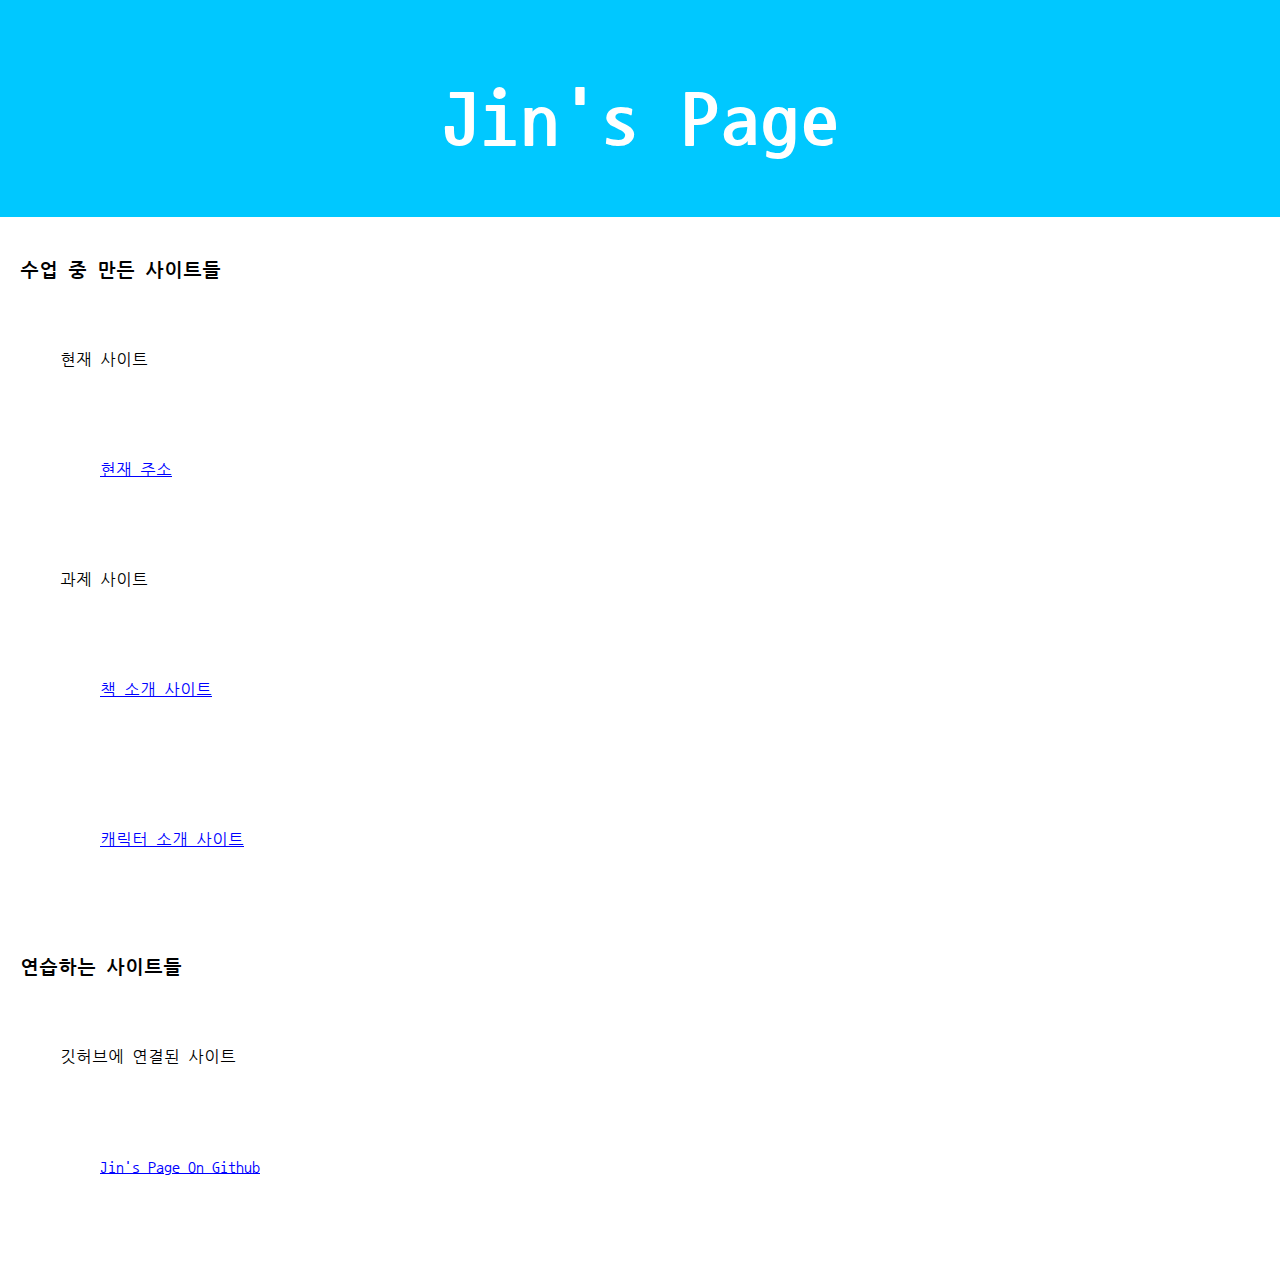
<file: hosting_index.html>
<!DOCTYPE html>
<html>
    <head>
        <meta charset="utf-8">
        <title>Jin's Page</title>
        <link rel="stylesheet" href="main_style.css">
        <link href="https://fonts.googleapis.com/css2?family=Nanum+Gothic+Coding&family=Nanum+Pen+Script&family=Pacifico&display=swap" rel="stylesheet"> <!--body font-->
    </head>
    <body>
        <header>
            <h1>Jin's Page</h1>
        </header>
        <main>
            <h3>수업 중 만든 사이트들</h3>
            <dl>
                <dt>현재 사이트</dt>
                <dd><a href="ckdans98.mycafe24.com">현재 주소</a></dd>
                <dt>과제 사이트</dt>
                <dd><a href="assignments/class5_book.html">책 소개 사이트</a></dd>
                <dd><a href="class6_hero/index.html">캐릭터 소개 사이트</a></dd>
            </dl>
            <h3>연습하는 사이트들</h3>
            <dl>
                <dt>깃허브에 연결된 사이트</dt>
                <dd><a href="https://world-traveler-jin.github.io/webhosting/">Jin's Page On Github</a></dd>
            </dl>
        </main>
    </body>
</html>
</file>
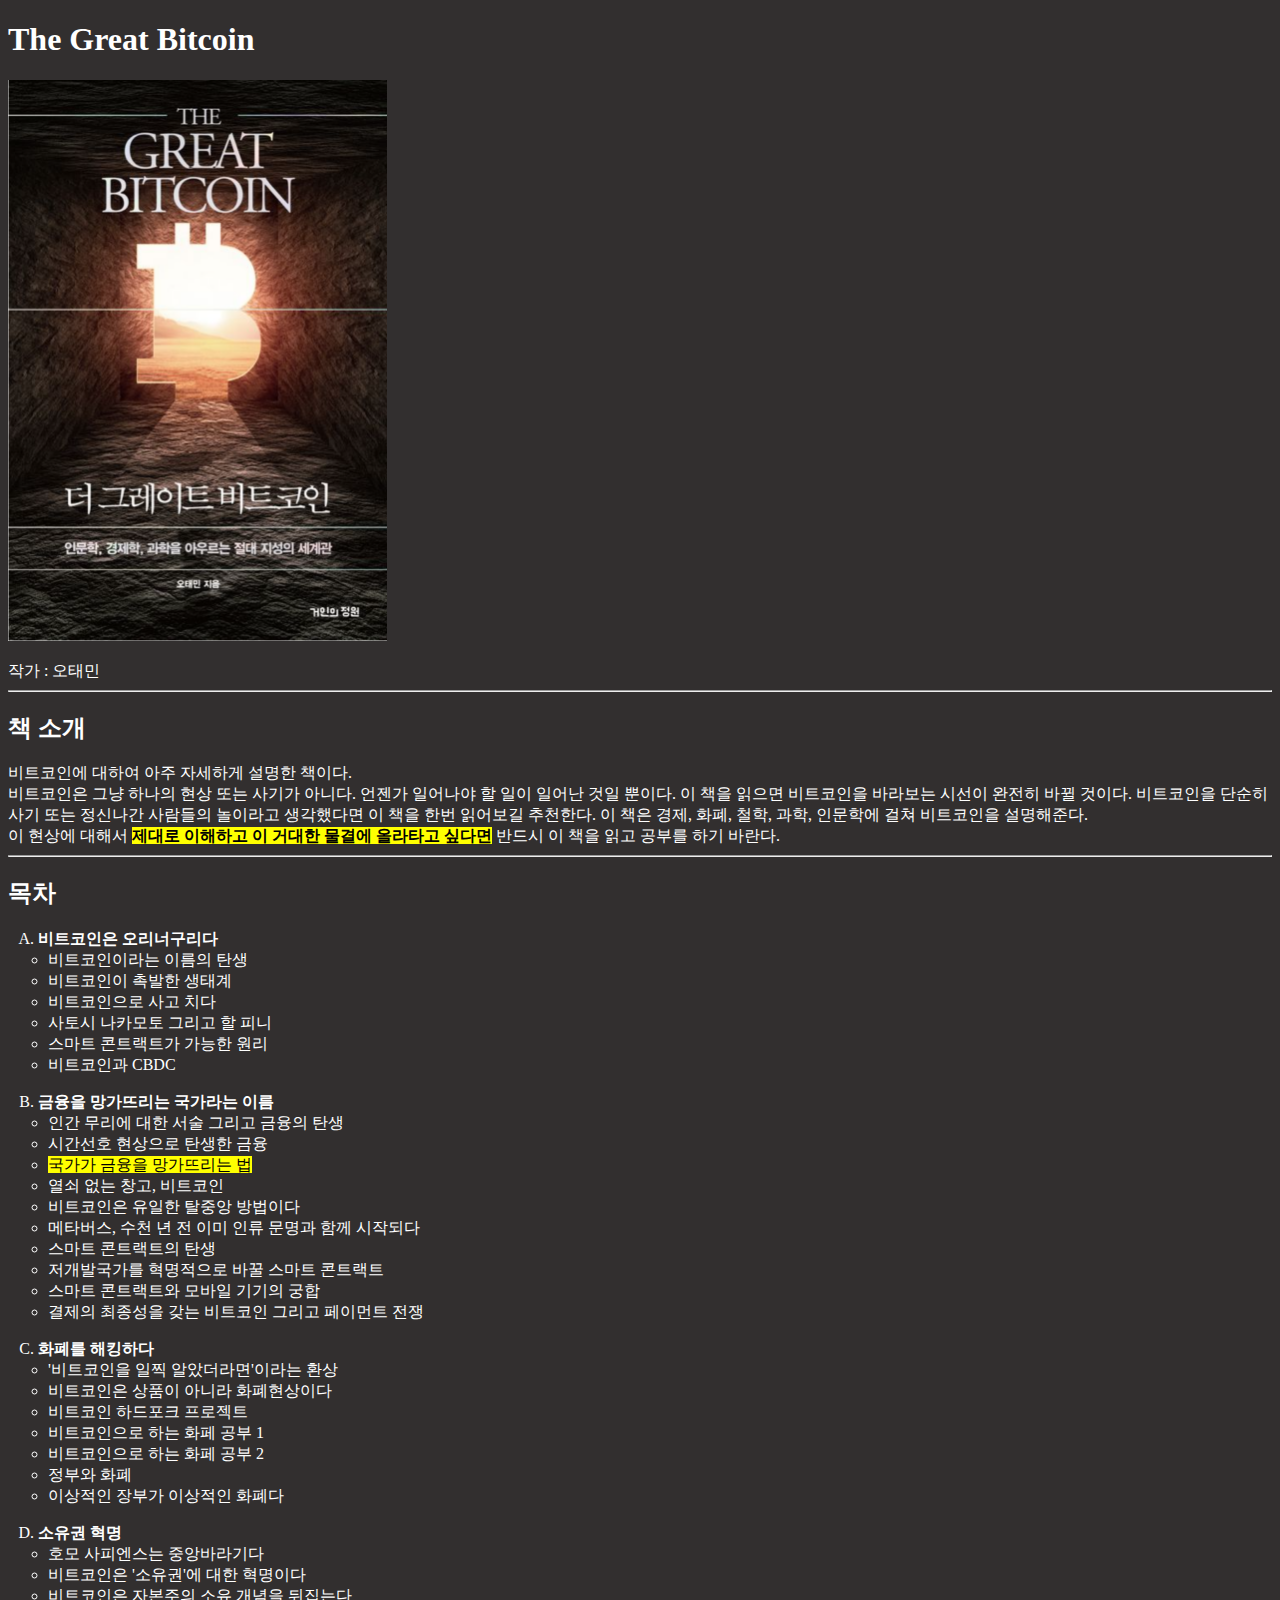
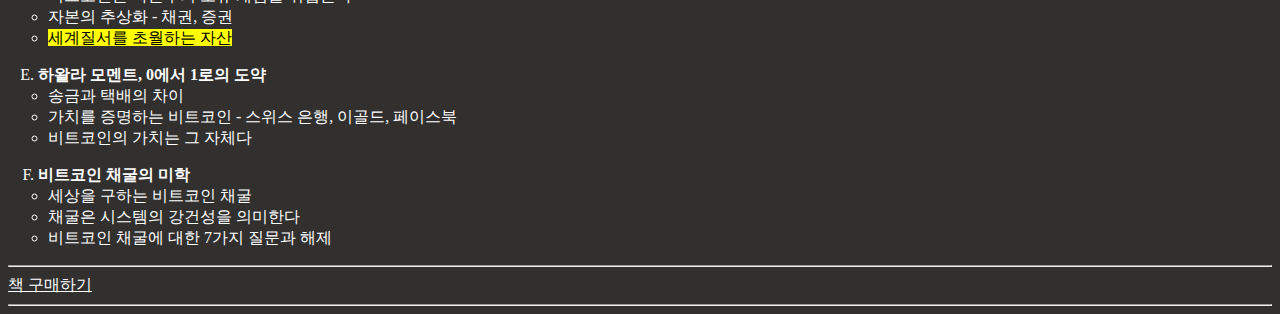
<file: assignments/class5_book.html>
<!DOCTYPE html>
<html>

    <head>

        <title>책 소개하기</title>
        <link href="book_css.css" rel="stylesheet" type="text/css">

    </head>

    <body>

        <p>
            <h1>The Great Bitcoin</h1>
            <img src="bitcoin.jpg" width="30%" height="30%">
        </p>

        <div>
            작가 : 오태민
        </div>
        <hr>
        
        <p>
            <h2>책 소개</h2>
            
        </p>

        <div>
            비트코인에 대하여 아주 자세하게 설명한 책이다.<br>
            비트코인은 그냥 하나의 현상 또는 사기가 아니다. 언젠가 일어나야 할 일이 일어난 것일 뿐이다. 이 책을 읽으면 비트코인을 바라보는 시선이 완전히 바뀔 것이다. 비트코인을 단순히 사기 또는 정신나간 사람들의 놀이라고 생각했다면 이 책을 한번 읽어보길 추천한다. 이 책은 경제, 화폐, 철학, 과학, 인문학에 걸쳐 비트코인을 설명해준다.<br>
            이 현상에 대해서 <mark><b>제대로 이해하고 이 거대한 물결에 올라타고 싶다면</b></mark> 반드시 이 책을 읽고 공부를 하기 바란다.<br>
        </div>
        <hr>

        <div>

            <h2>목차</h2>

            <ol style="margin-left: -10px" type="A" start="1">

                <p>
                <li><b>비트코인은 오리너구리다</b></li>
                <ul style="margin-left: -30px;">
                    <li>비트코인이라는 이름의 탄생</li>
                    <li>비트코인이 촉발한 생태계</li>
                    <li>비트코인으로 사고 치다</li>
                    <li>사토시 나카모토 그리고 할 피니</li>
                    <li>스마트 콘트랙트가 가능한 원리</li>
                    <li>비트코인과 CBDC</li>
                </ul>
                </p>
                
                <p>
                <li><b>금융을 망가뜨리는 국가라는 이름</b></li>
                <ul style="margin-left: -30px;">
                    <li>인간 무리에 대한 서술 그리고 금융의 탄생</li>
                    <li>시간선호 현상으로 탄생한 금융</li>
                    <li><mark>국가가 금융을 망가뜨리는 법</mark></li>
                    <li>열쇠 없는 창고, 비트코인</li>
                    <li>비트코인은 유일한 탈중앙 방법이다</li>
                    <li>메타버스, 수천 년 전 이미 인류 문명과 함께 시작되다</li>
                    <li>스마트 콘트랙트의 탄생</li>
                    <li>저개발국가를 혁명적으로 바꿀 스마트 콘트랙트</li>
                    <li>스마트 콘트랙트와 모바일 기기의 궁합</li>
                    <li>결제의 최종성을 갖는 비트코인 그리고 페이먼트 전쟁</li>
                </ul>
                </p>
                
                <p>
                <li><b>화폐를 해킹하다</b></li>
                <ul style="margin-left: -30px;">
                    <li>'비트코인을 일찍 알았더라면'이라는 환상</li>
                    <li>비트코인은 상품이 아니라 화폐현상이다</li>
                    <li>비트코인 하드포크 프로젝트</li>
                    <li>비트코인으로 하는 화페 공부 1</li>
                    <li>비트코인으로 하는 화페 공부 2</li>
                    <li>정부와 화폐</li>
                    <li>이상적인 장부가 이상적인 화폐다</li>
                </ul>
                </p>

                <p>
                <li><b>소유권 혁명</b></li>
                <ul style="margin-left: -30px;">
                    <li>호모 사피엔스는 중앙바라기다</li>
                    <li>비트코인은 '소유권'에 대한 혁명이다</li>
                    <li>비트코인은 자본주의 소유 개념을 뒤집는다</li>
                    <li>자본의 추상화 - 채권, 증권</li>
                    <li><mark>세계질서를 초월하는 자산</mark></li>
                </ul>
                </p>
                
                <p>
                <li><b>하왈라 모멘트, 0에서 1로의 도약</b></li>
                <ul style="margin-left: -30px;">
                    <li>송금과 택배의 차이</li>
                    <li>가치를 증명하는 비트코인 - 스위스 은행, 이골드, 페이스북</li>
                    <li>비트코인의 가치는 그 자체다</li>
                </ul>
                </p>

                <p>
                <li><b>비트코인 채굴의 미학</b></li>
                <ul style="margin-left: -30px;">
                    <li>세상을 구하는 비트코인 채굴</li>
                    <li>채굴은 시스템의 강건성을 의미한다</li>
                    <li>비트코인 채굴에 대한 7가지 질문과 해제</li>
                </ul>
                </p>

            </ol>

        </div>
        
        <hr>

        <a href="https://product.kyobobook.co.kr/detail/S000210776485?utm_source=google&utm_medium=cpc&utm_campaign=googleSearch&gt_network=g&gt_keyword=&gt_target_id=dsa-1974044870838&gt_campaign_id=9979905549&gt_adgroup_id=132556570510&gad_source=1&gclid=CjwKCAjwh4-wBhB3EiwAeJsppLSZIBI31mXuKE2YTus9zpS9gFOrJhk35LOteIHVyUuyESJpUOfPchoCzJgQAvD_BwE">책 구매하기</a>
        <hr>

    </body>

</html>
</file>
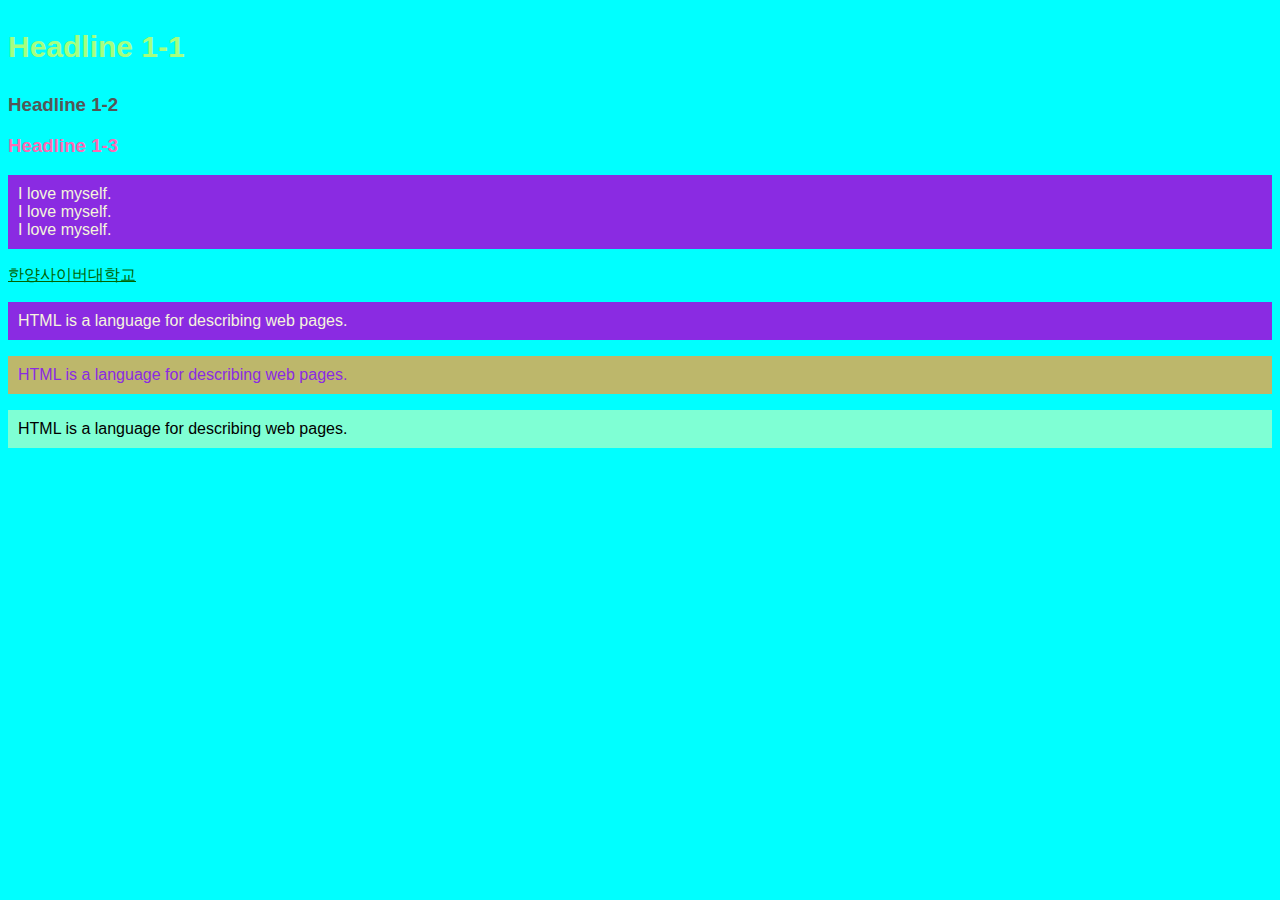
<file: class/class5_css.html>
<!DOCTYPE html>
<html>
    <head>
        <title>Cascading Style Sheet</title>
        <link href="class5_style.css" rel="stylesheet" type="text/css">

        <!-- 
        <style type="text/css">
            body {
                background: rgb(24, 101, 117); 
            }
        </style> 
        -->

    </head>
    
    <body>
        <h3 style="font-size: 30px; color:rgb(165, 255, 127);">Headline 1-1</h3>
        <h3>Headline 1-2</h3>
        <h3 style="font-size: 20; color: hotpink;">Headline 1-3</h3>
        <p>
            I love myself.<br>
            I love myself.<br>
            I love myself.<br>
        </p>

        <a href="https://www.hycu.ac.kr">한양사이버대학교</a>

        <p>HTML is a language for describing web pages.</p>
        <p class="second">HTML is a language for describing web pages.</p>
        <p id="special">HTML is a language for describing web pages.</p>
    </body>
</html>
</file>
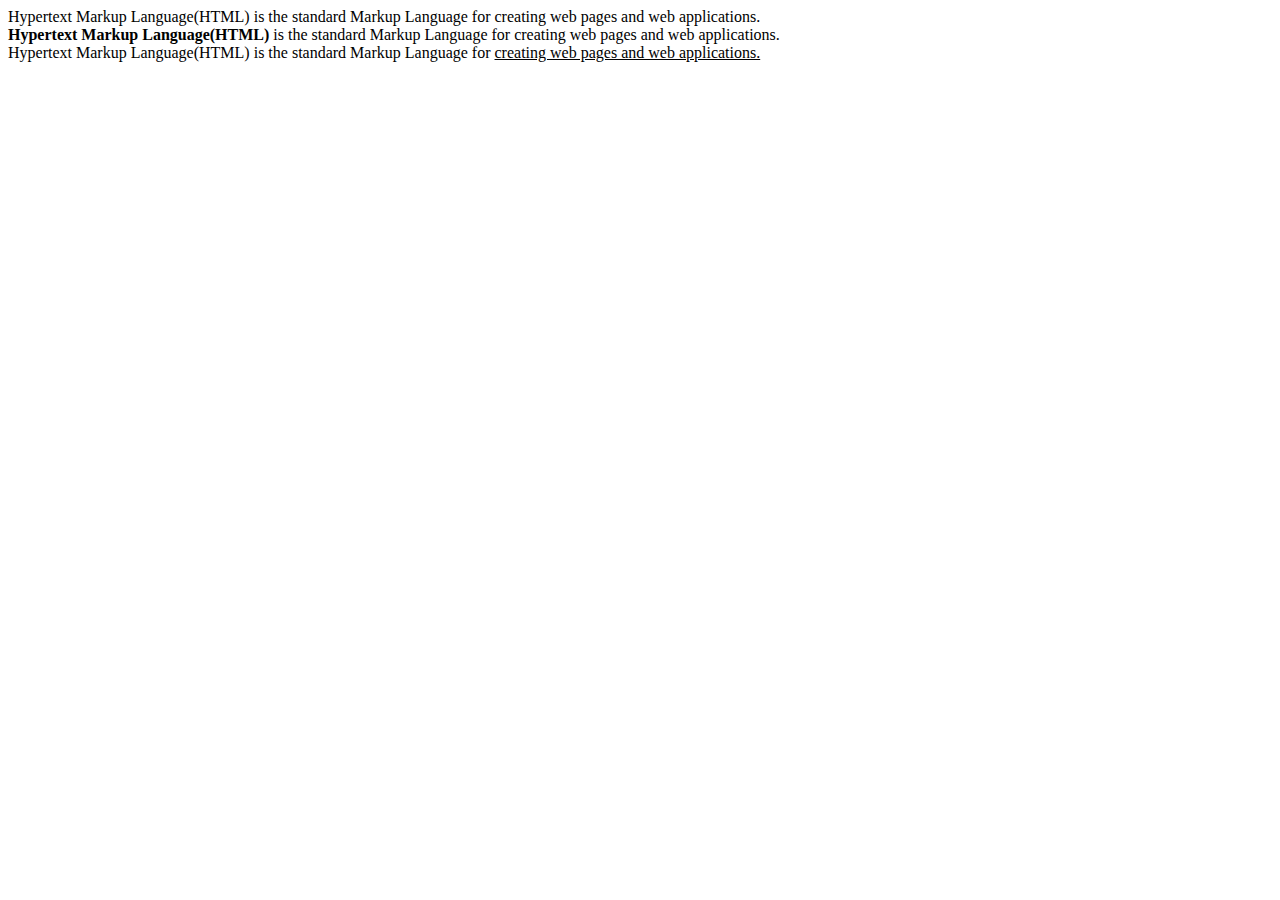
<file: class/test.html>
<!DOCTYPE html>
<!-- html 시작 부분 -->
<!-- ctrl + / comment -->
<html>
    
    <head>
        <title>hello. world!</title>
    </head>

    <body>
        Hypertext Markup Language(HTML) is the standard Markup
        Language for creating web pages and web applications.
        <br>
        <strong>
        Hypertext Markup Language(HTML)</strong> is the standard Markup
        Language for creating web pages and web applications.
        <br>
        Hypertext Markup Language(HTML) is the standard Markup
        Language for <u>creating web pages and web applications.
        </u>
    </body>

</html>
</file>
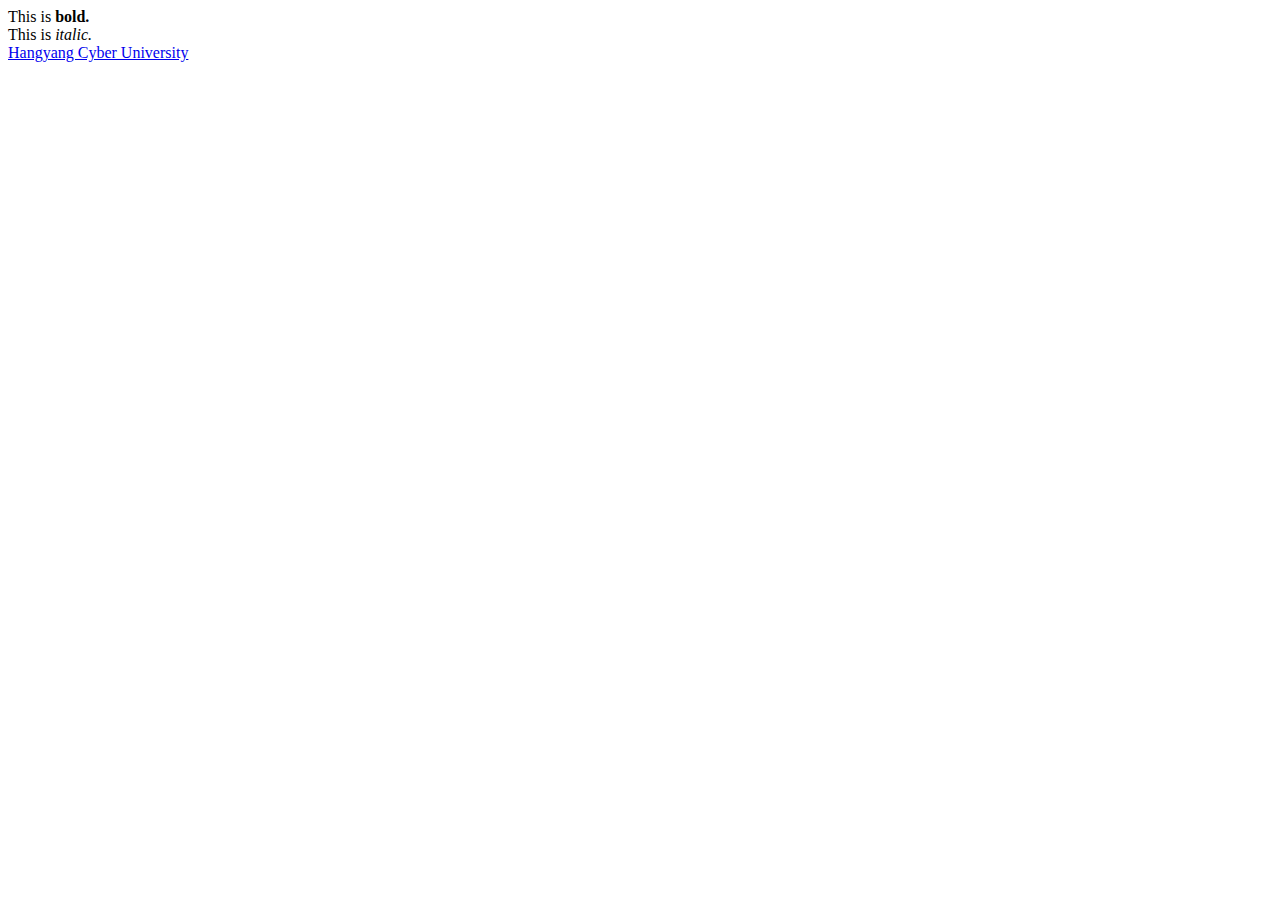
<file: class/test1.html>
<!DOCTYPE html>
<html>
    <head>
        <title>This is a HTML file.</title>
    </head>

    <body>
        This is <b>bold.</b><br>
        This is <em>italic.</em><br>

        <a href="https://www.hycu.ac.kr">Hangyang Cyber University</a>
    </body>





</html>
</file>
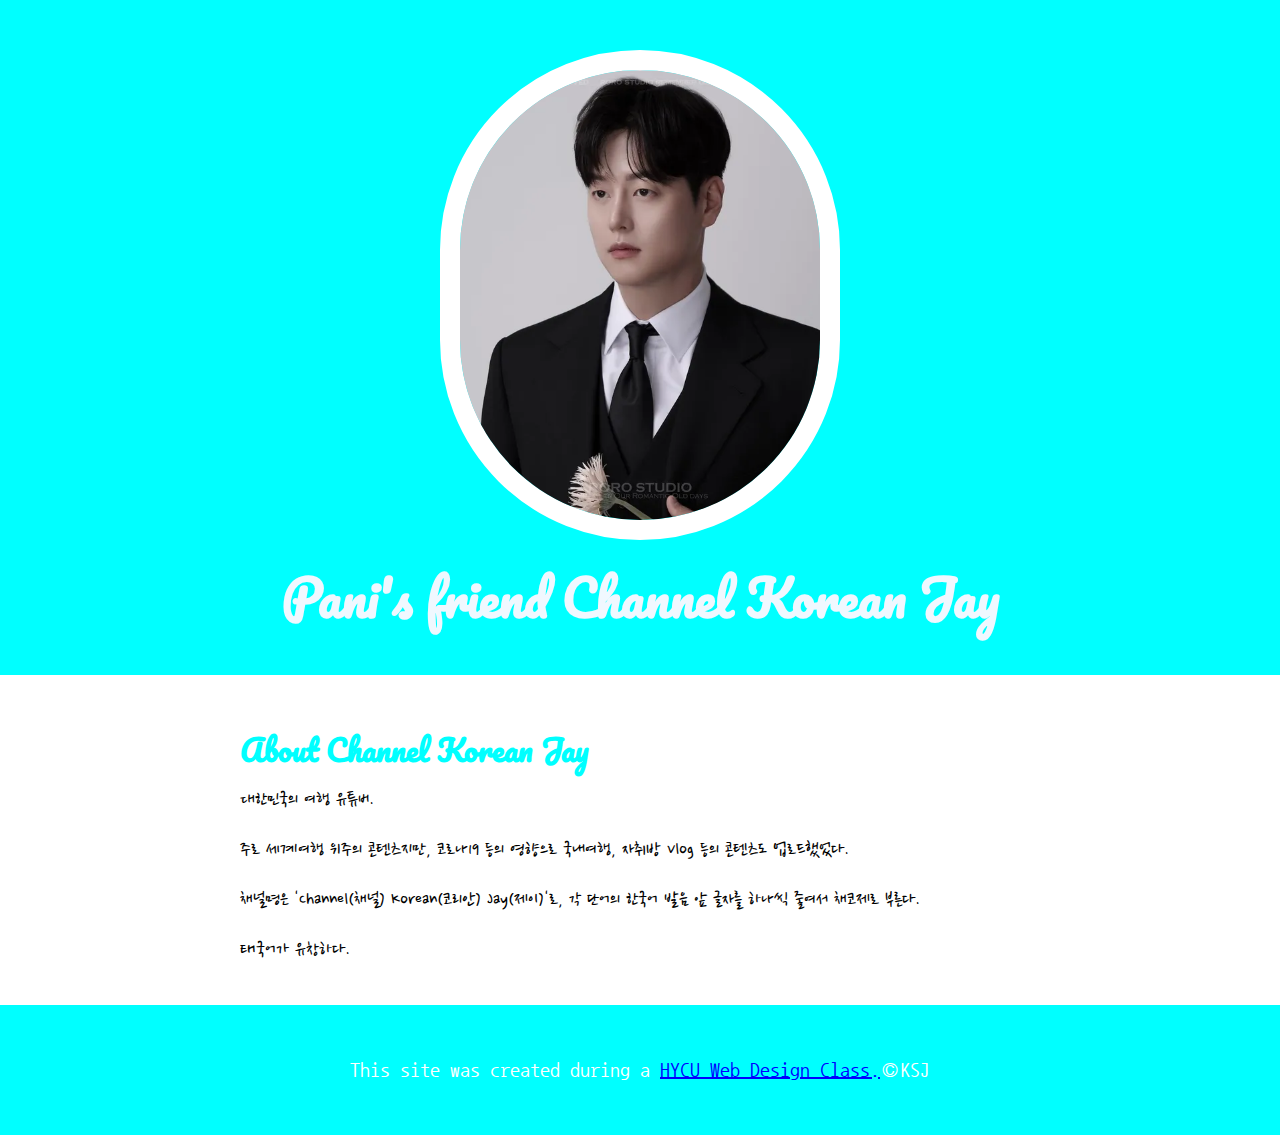
<file: class6_hero/chako.html>
<!DOCTYPE html>
<html>
    <head>
        <meta charset="utf-8">
        <title>Pani's friend, Channel Korean Jay</title>
        <link rel="stylesheet" href="css/hero_style.css">
        <link href="https://fonts.googleapis.com/css2?family=Pacifico&display=swap" rel="stylesheet"> <!--header font-->
        <link href="https://fonts.googleapis.com/css2?family=Nanum+Pen+Script&family=Pacifico&display=swap" rel="stylesheet"> <!--main font-->
        <link href="https://fonts.googleapis.com/css2?family=Nanum+Gothic+Coding&family=Nanum+Pen+Script&family=Pacifico&display=swap" rel="stylesheet"> <!--footer font-->
    </head>
    <body>
        <!--header-->
        <header>
            <img src="img/chako.jpg" height="450">
            <h1>Pani's friend Channel Korean Jay</h1>
        </header>

        <!--main-->
        <main>
            <h2>About Channel Korean Jay</h2>
            <p>대한민국의 여행 유튜버.</p>
            <p>주로 세계여행 위주의 콘텐츠지만, 코로나19 등의 영향으로 국내여행, 자취방 Vlog 등의 콘텐츠도 업로드했었다.</p>
            <p>채널명은 'Channel(채널) Korean(코리안) Jay(제이)'로, 각 단어의 한국어 발음 앞 글자를 하나씩 줄여서 채코제로 부른다.</p>
            <p>태국어가 유창하다.</p>
        </main>

        <!--footer-->
        <footer>
            <p>This site was created during a <a href="https://hycu.ac.kr">HYCU Web Design Class.</a>&copy;KSJ</p>
        </footer>
    </body>
</html>
</file>
<file: main_style.css>
body {
    font-family: "Nanum Gothic Coding", monospace;
    margin: 0px;
    line-height: 30px;
}

header {
    background-color: rgb(0, 200, 255);
    color: white;
    text-align: center;
    margin: 0;
    font-family: "Nanum Gothic Coding", monospace;
    font-size: 40px;
    padding-top: 50px;
    padding-bottom: 30px;
}

main {
    background-color: white;
    text-align: left;
    margin: auto;
    font-family: "Nanum Gothic Coding", monospace;
    padding: 20px;
}

main dl, dt {
    margin: auto;
    font-family: "Nanum Gothic Coding", monospace;
    padding: 20px;
}

main dd {
    margin: auto;
    font-family: "Nanum Gothic Coding", monospace;
    padding: 60px;
}

a:link {
    color: blue;
}

a:visited {
    color: blue;
}

a:hover {
    color: red;
}

a:active {
    color: skyblue;
}
</file>
<file: assignments/book_css.css>
html {
    background-color: rgb(50, 47, 47);
    color: white;
}

a {
    color: white;
}
</file>
<file: class/class5_style.css>
body {
    background-color: aqua;
    font-family: arial;
}
h3 {
    color: #555;
}

p {
    background-color: blueviolet;
    color: beige;
    padding: 10px;
}

a {
    color: darkgreen;
}

.second {
    background-color: darkkhaki;
    color: blueviolet;
}

#special {
    background-color: aquamarine;
    color: black;
}
</file>
<file: class6_hero/css/hero_style.css>
body {
    font-family: Arial, Helvetica, sans-serif;
    font-size: 20px;
    margin: 0;
    line-height: 30px;
}

header {
    background-color: aqua;
    text-align: center;
    padding-top: 50px;
    padding-bottom: 30px;
}

header img {
    max-width: 100%;
    border-radius: 200px;
    border: 20px solid #fff;
}

header h1 {
    font-size: 50px;
    color: aliceblue;
    font-family: "Pacifico", cursive;
}

h1, h2 {
    font-family: "Pacifico", cursive;
}

main {
    max-width: 800px;
    margin: 0 auto;
    padding: 20px;
    font-family: "Nanum Pen Script", cursive
}

main img {
    max-width: 100%;
}

h2 {
    font-size: 30px;
    color: aqua;
    margin: 40px 0 10px;
}

a:link {
    color: blue;
}

a:visited {
    color: blue;
}

a:hover {
    color: red;
}

a:active {
    color: skyblue;
}

footer {
    background-color: aqua;
    text-align: center;
    color: white;
    padding: 50px;
    font-family: "Nanum Gothic Coding", monospace;
}

footer a {
    color: white;
}

footer p {
    margin: 0px;
}

footer a:hover {
    opacity: 0.5; 
    /* 투명도 설정 */
    background-color: transparent;
    /* 투명하게 설정 */
}

p.caption {
    color: chocolate;
    font-style: italic;
    margin-top: 0;
}
</file>
